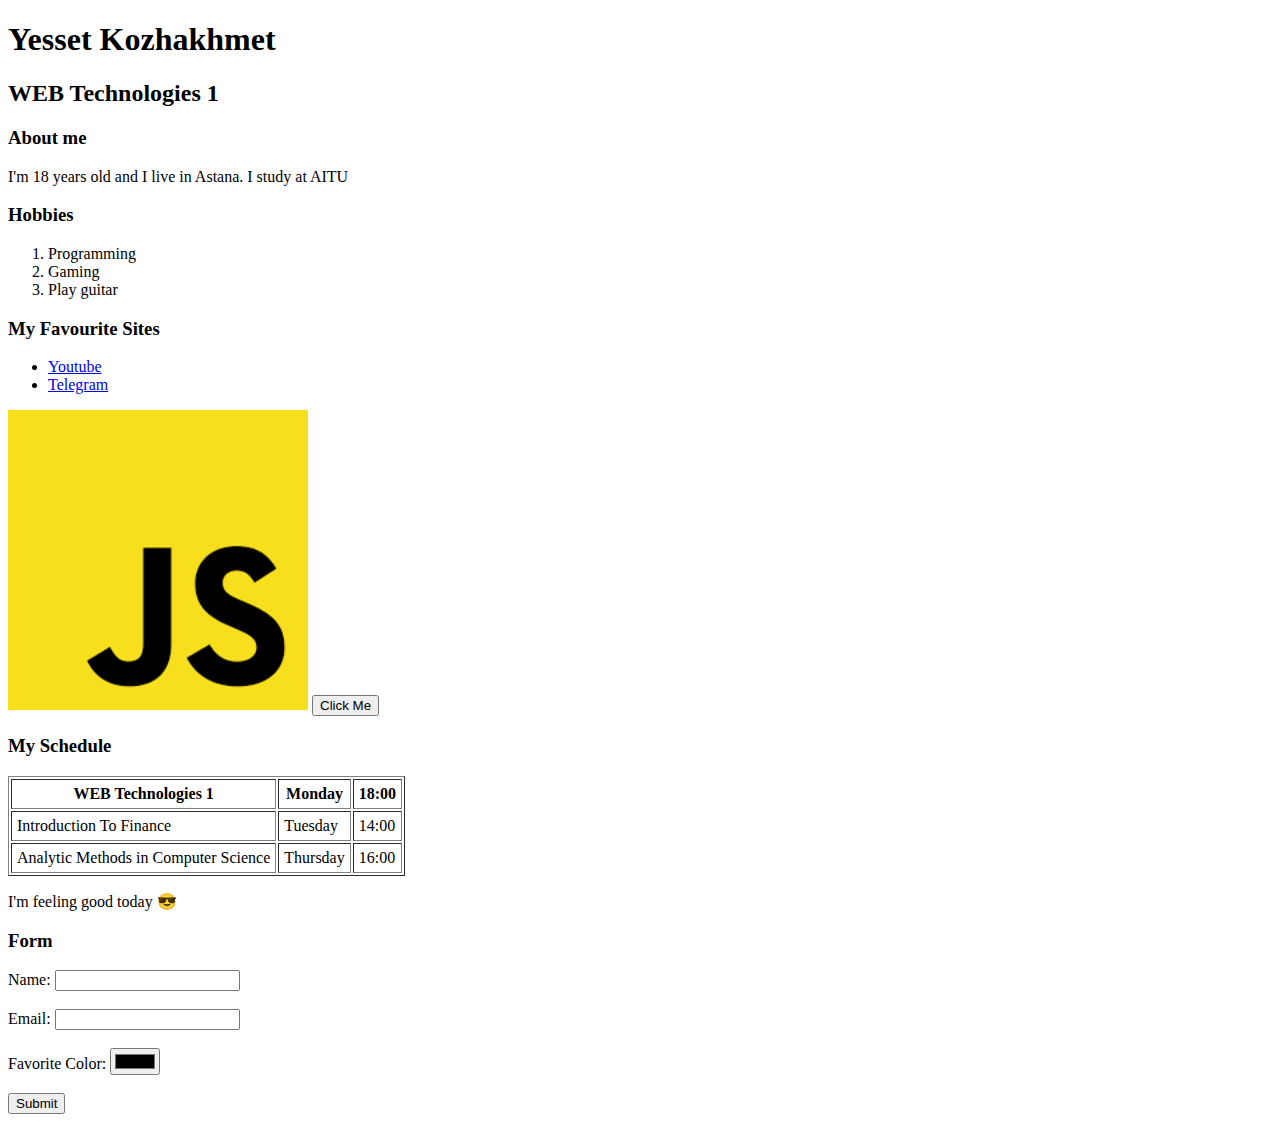
<file: index.html>
<!doctype html>
<html lang="en">
<head>
  <meta charset="UTF-8" />
  <title> My First Web Page </title>
</head>
<body>
    <h1> Yesset Kozhakhmet </h1>
    <h2> WEB Technologies 1 </h2>
    <h3> About me </h3>
    <p> I'm 18 years old and I live in Astana. I study at AITU </p>

    <h3> Hobbies </h3>
        <ol>
            <li> Programming </li>
            <li> Gaming </li>
            <li> Play guitar </li>
        </ol>

    <h3> My Favourite Sites </h3>
        <ul>
            <li><a href="https://youtube.com">Youtube</a></li>
            <li><a href="https://web.telegram.org">Telegram</a></li>
        </ul>

    <img src="my_photo.png" alt="My Photo" width="300" height="300">

    <button>Click Me</button>

        <h3>My Schedule</h3>
        <table border="1" cellpadding="5">
            <tr>
                <th>WEB Technologies 1</th>
                <th>Monday</th>
                <th>18:00</th>
            </tr>
            <tr>
                <td>Introduction To Finance</td>
                <td>Tuesday</td>
                <td>14:00</td>
            </tr>
            <tr>
                <td>Analytic Methods in Computer Science</td>
                <td>Thursday</td>
                <td>16:00</td>
            </tr>
        </table>

    <p>I'm feeling good today 😎</p>

    <h3>Form</h3>
    <form>
        <label>Name: <input type="text" name="name"></label><br><br>
        <label>Email: <input type="email" name="email"></label><br><br>
        <label>Favorite Color: <input type="color" name="color"></label><br><br>
        <input type="submit" value="Submit">
    </form>


</body>
</html>
</file>
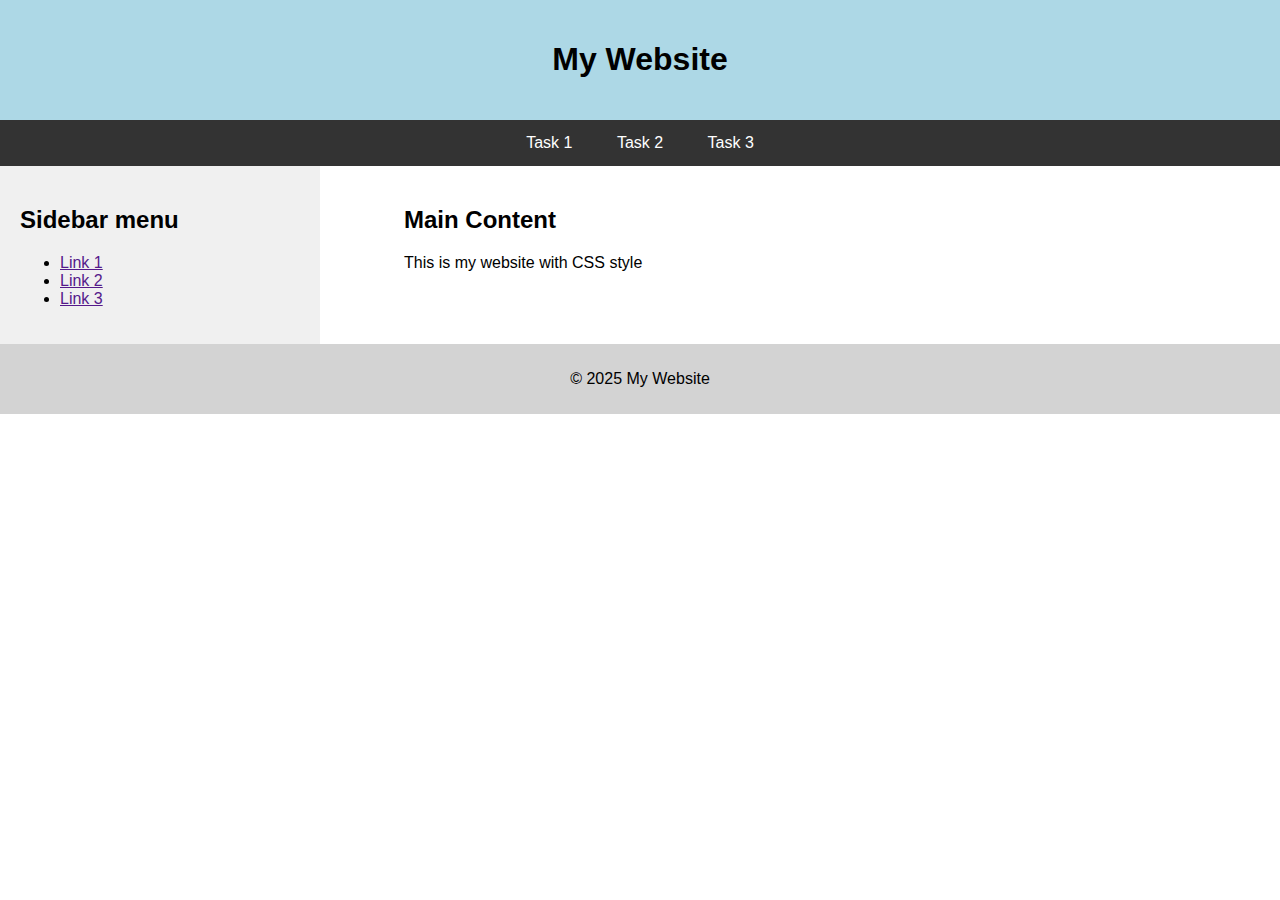
<file: exercise1/index.html>
<!doctype html>
<html lang="en">
<head>
    <meta charset="UTF-8" />
    <title> Exercise 1 </title>
    <link rel="stylesheet" href="style.css">
</head>
<body>
<div id="header">
    <h1>My Website</h1>
</div>

<div id="navbar">
    <ul>
        <li><a href="index.html">Task 1</a></li>
        <li><a href="../exercise2/tribute.html">Task 2</a></li>
        <li><a href="../exercise%203/table.html">Task 3</a></li>
    </ul>
</div>

<div id="sidebar">
    <h2>Sidebar menu</h2>
    <ul>
        <li><a href="">Link 1</a></li>
        <li><a href="">Link 2</a></li>
        <li><a href="">Link 3</a></li>
    </ul>
</div>

<div id="content">
    <h2>Main Content</h2>
    <p>This is my website with CSS style</p>
</div>

<div id="footer">
    <p>© 2025 My Website</p>
</div>
</body>
</html>
</file>
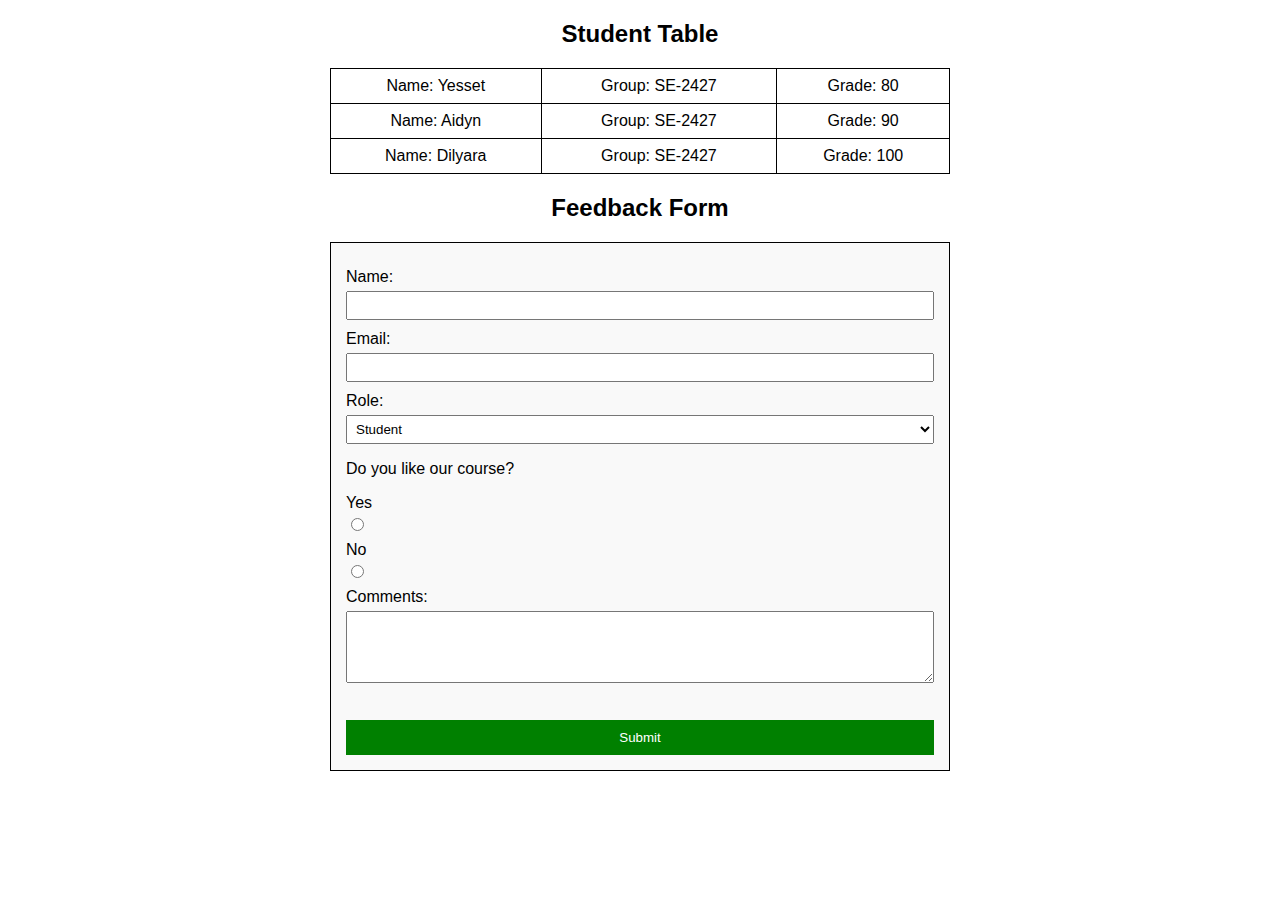
<file: exercise 3/table.html>
<!DOCTYPE html>
<html lang="en">
<head>
    <meta charset="UTF-8">
    <title>Exercise 3 - Table and Form</title>
    <link rel="stylesheet" href="style.css">
</head>
<body>

<h2>Student Table</h2>

<table>
    <tr>
        <td>Name: Yesset</td>
        <td>Group: SE-2427</td>
        <td>Grade: 80</td>
    </tr>
    <tr>
        <td>Name: Aidyn</td>
        <td>Group: SE-2427</td>
        <td>Grade: 90</td>
    </tr>
    <tr>
        <td>Name: Dilyara</td>
        <td>Group: SE-2427</td>
        <td>Grade: 100</td>
    </tr>
</table>

<h2>Feedback Form</h2>

<form>
    <label for="name">Name:</label>
    <input type="text" id="name" name="name">

    <label for="email">Email:</label>
    <input type="email" id="email" name="email">

    <label for="role">Role:</label>
    <select id="role" name="role">
        <option>Student</option>
        <option>Teacher</option>
        <option>Other</option>
    </select>

    <p>Do you like our course?</p>

    <label for="yes">Yes</label>
    <input type="radio" id="yes" name="like_course" value="yes">

    <label for="no">No</label>
    <input type="radio" id="no" name="like_course" value="no">

    <label for="comments">Comments:</label>
    <textarea id="comments" name="comments" rows="4"></textarea>

    <br><br>
    <input type="submit" value="Submit">
</form>

</body>
</html>
</file>
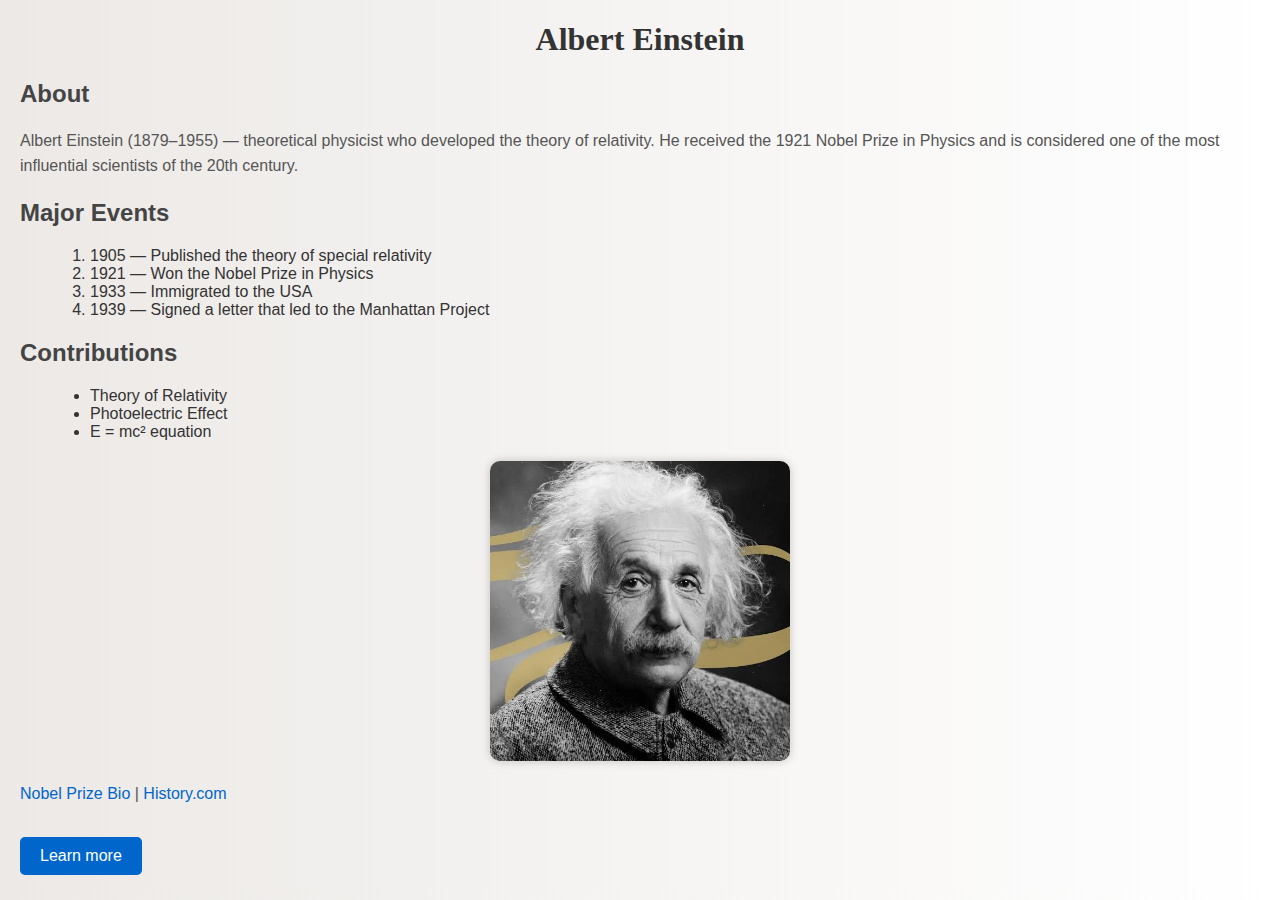
<file: exercise2/tribute.html>
<!DOCTYPE html>
<html lang="en">
<head>
    <meta charset="UTF-8">
    <title>Tribute Page</title>
    <link rel="stylesheet" href="style.css">
</head>
<body>

<h1>Albert Einstein</h1>
<h2>About</h2>
<p>
    Albert Einstein (1879–1955) — theoretical physicist who developed the theory of relativity.
    He received the 1921 Nobel Prize in Physics and is considered one of the most influential scientists of the 20th century.
</p>

<h2>Major Events</h2>
<ol>
    <li>1905 — Published the theory of special relativity</li>
    <li>1921 — Won the Nobel Prize in Physics</li>
    <li>1933 — Immigrated to the USA</li>
    <li>1939 — Signed a letter that led to the Manhattan Project</li>
</ol>

<h2>Contributions</h2>
<ul>
    <li>Theory of Relativity</li>
    <li>Photoelectric Effect</li>
    <li>E = mc² equation</li>
</ul>

<img src="einstein.webp" alt="Albert Einstein">

<p>
    <a href="https://www.nobelprize.org/prizes/physics/1921/einstein/biographical/" target="_blank">Nobel Prize Bio</a> |
    <a href="https://www.history.com/topics/inventions/albert-einstein" target="_blank">History.com</a>
</p>

<a href="https://en.wikipedia.org/wiki/Albert_Einstein" target="_blank" class="btn">Learn more</a>

</body>
</html>
</file>
<file: exercise1/style.css>
body {
    margin: 0;
    font-family: Arial, sans-serif;
}

#header {
    background: lightblue;
    padding: 20px;
    text-align: center;
}

#navbar {
    background: #333;
    text-align: center;
}

#navbar ul {
    list-style: none;
    margin: 0;
    padding: 0;
    display: inline-block;
}

#navbar li {
    display: inline-block;
}

#navbar a {
    display: block;
    color: white;
    text-decoration: none;
    padding: 14px 20px;
}

#navbar a:hover {
    background: #555;
}

#sidebar {
    float: left;
    width: 25%;
    background: #f0f0f0;
    padding: 20px;
    box-sizing: border-box;
}

#content {
    float: right;
    width: 70%;
    background: #fff;
    padding: 20px;
    box-sizing: border-box;
}

#footer {
    clear: both;
    background: lightgray;
    text-align: center;
    padding: 10px;
}
</file>
<file: exercise 3/style.css>
body {
    font-family: Arial, sans-serif;
    margin: 20px;
}

h2 {
    text-align: center;
}

/* Table */
table {
    width: 50%;
    border-collapse: collapse;
    margin: 20px auto;
}

th, td {
    border: 1px solid black;
    padding: 8px;
    text-align: center;
}

th {
    background-color: lightgray;
}

/* Form */
form {
    width: 50%;
    margin: 20px auto;
    padding: 15px;
    border: 1px solid black;
    background-color: #f9f9f9;
    box-sizing: border-box;
}

label {
    display: block;
    margin-top: 10px;
}

/* Радиокнопки рядом с текстом */
label.radio-label {
    display: inline-block;
    margin-right: 15px;
    font-weight: normal;
}

input[type="radio"] {
    width: auto;
    vertical-align: middle;
}

input, select, textarea {
    width: 100%;
    margin-top: 5px;
    padding: 5px;
    box-sizing: border-box;
}

input[type="submit"] {
    margin-top: 15px;
    padding: 10px;
    background-color: green;
    color: white;
    border: none;
    cursor: pointer;
}

input[type="submit"]:hover {
    background-color: darkgreen;
}
</file>
<file: exercise2/style.css>
body {
    font-family: 'Roboto', sans-serif;
    background: linear-gradient(to right, #ece9e6, #ffffff);
    margin: 20px;
}

h1 {
    font-family: 'Playfair Display', serif;
    text-align: center;
    color: #333;
}

h2 {
    color: #444;
    margin-top: 20px;
}

p {
    line-height: 1.6;
    color: #555;
}

ol, ul {
    margin-left: 30px;
    color: #333;
}

img {
    display: block;
    margin: 20px auto;
    max-width: 300px;
    border-radius: 10px;
    box-shadow: 0 0 10px rgba(0,0,0,0.2);
}

a {
    color: #0066cc;
    text-decoration: none;
}

a:hover {
    text-decoration: underline;
}

.btn {
    display: inline-block;
    margin-top: 15px;
    padding: 10px 20px;
    background: #0066cc;
    color: white;
    border-radius: 5px;
    text-decoration: none;
}

.btn:hover {
    background: #004080;
}
</file>
